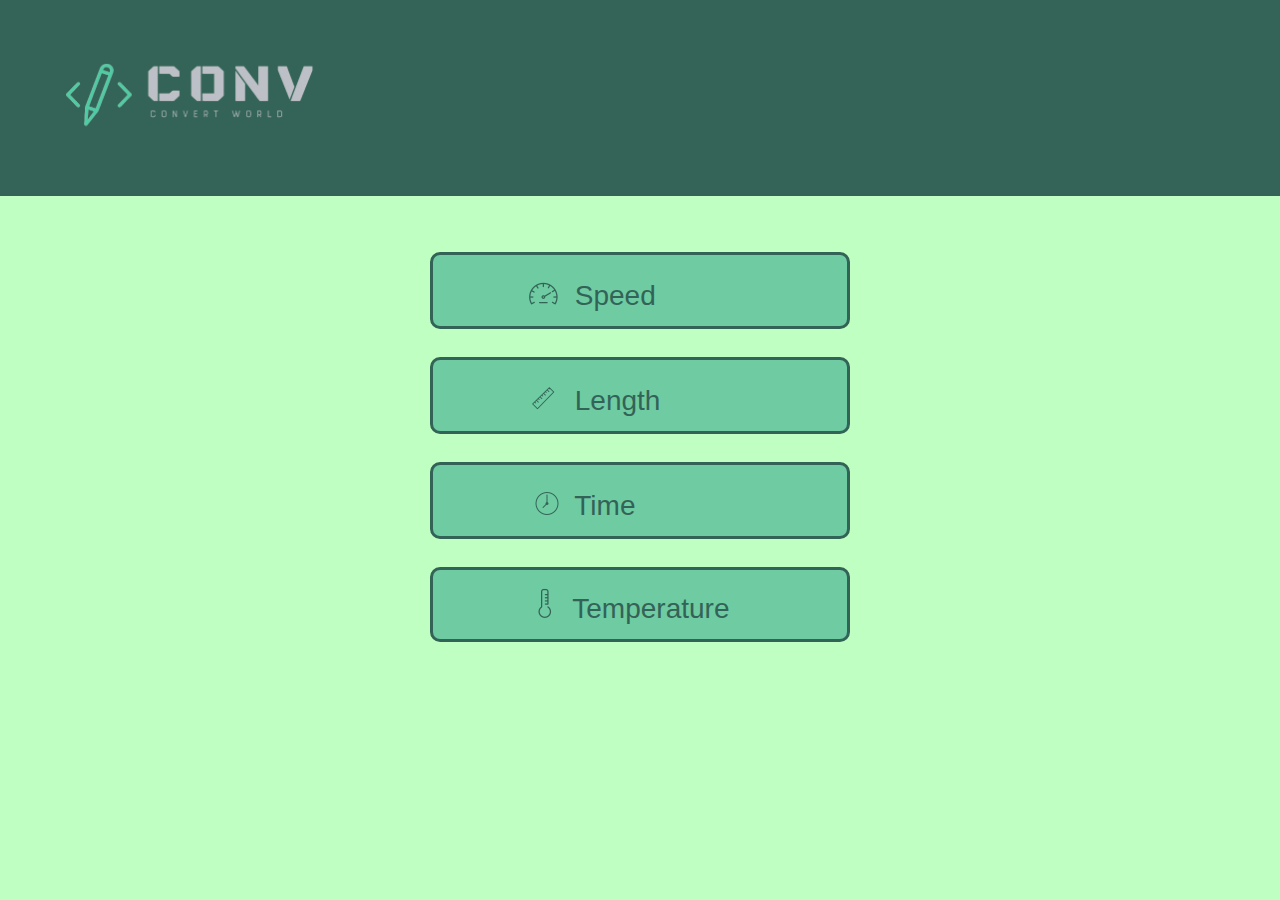
<file: index.HTML>
<!DOCTYPE html>
<html lang="en">
<head>
    <meta charset="UTF-8">
    <meta name="viewport" content="width=device-width, initial-scale=1.0">
    <title> CONV</title>
    <link rel="icon" type="image/png" href="icon-removebg-preview.png">
    <link rel="stylesheet" href="CONV.CSS">
    
</head>
<body>
    <nav id="nav">
        <img src="Screenshot_2024-02-10_164558-removebg-preview.png" height="70" width="260">
    </nav>
    <main>
        <a href="speed.html">
        <div id="speed"> 
            
            <img src="[data-uri]">
            Speed
        </div></a>
        <a href="length.html">
        <div id="length">
            <img src="[data-uri]">
            Length
        </div>
        </a>
        <a href="time.html">
        <div>
            <img src="[data-uri]">
            Time
        </div>
        </a>
        <a href="temp.html">
        <div id="temp">
            <img src="[data-uri]">
            Temperature
        </div>
        </a>
    </main>
    
</body>
</html>
</file>
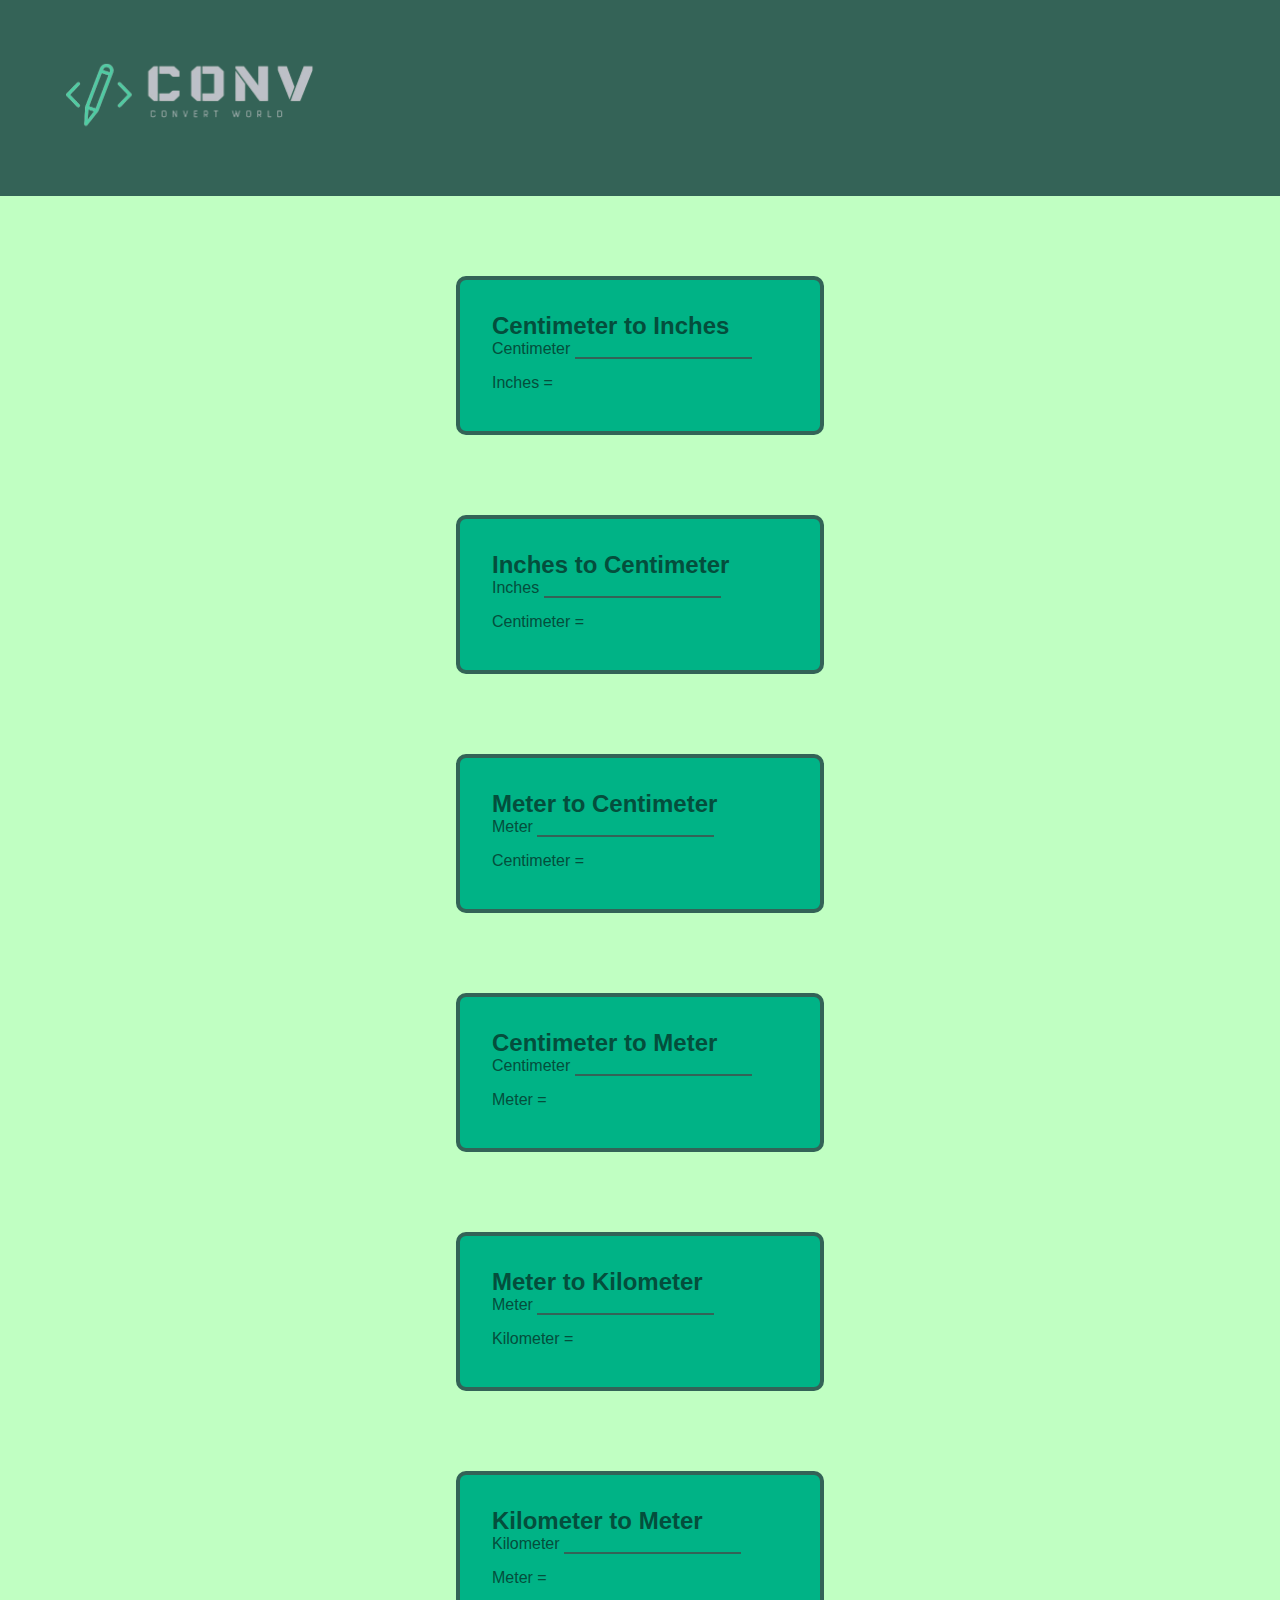
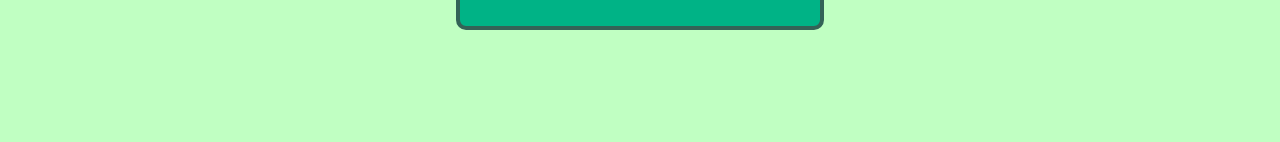
<file: length.html>
<!DOCTYPE html>
<html lang="en">
<head>
    <meta charset="UTF-8">
    <meta name="viewport" content="width=device-width, initial-scale=1.0">
    <title> CONV</title>
    <link rel="icon" type="image/png" href="icon-removebg-preview.png">
    <link rel="stylesheet" href="CONV.CSS">
</head>
<body>
    <nav id="nav">
        <a  href="CONV.HTML">
            <img src="Screenshot_2024-02-10_164558-removebg-preview.png" height="70" width="260">
        </a>
    </nav>
    <section>
    <div id="box">
        <h2>Centimeter to Inches</h2>
        <div>
            <span>Centimeter</span> 
            <input type="text" onkeyup="centitoinche(this.value)">
        </div>
        <div>
            <p class="result len1">Inches = </p>

        </div>
    </div>
    <div id="box">
        <h2>Inches to Centimeter</h2>
        <div>
            <span>Inches</span> 
            <input type="text" onkeyup="inchetocenti(this.value)">
        </div> 
        <div>
            <p class="result len2">Centimeter = </p>

        </div>
    </div>
    <div id="box">
        <h2>Meter to Centimeter</h2>
        <div>
            <span>Meter</span> 
            <input type="text" onkeyup="metertocenti(this.value)">
        </div> 
        <div>
            <p class="result len3">Centimeter = </p>
        </div>
    </div>
    <div id="box">
        <h2>Centimeter to Meter</h2>
        <div>
            <span>Centimeter</span> 
            <input type="text" onkeyup="centitometer(this.value)">
        </div> 
        <div>
            <p  class="result len4">Meter = </p>

        </div>
    </div>
    <div id="box">
        <h2>Meter to Kilometer</h2>
        <div>
            <span>Meter</span> 
            <input type="text" onkeyup="metertokilo(this.value)">
        </div> 
        <div>
            <p class="result len5" >Kilometer = </p>
        </div>
    </div>
    <div id="box" class="spec">
        <h2>Kilometer to Meter</h2>
        <div>
            <span>Kilometer</span> 
            <input type="text" onkeyup="kilotometer(this.value)">
        </div> 
        <div>
            <p class="result len6">Meter = </p>

        </div>
    </div>
    </section>
    <script src="CONV.JS"></script>
</body>
</html>
</file>
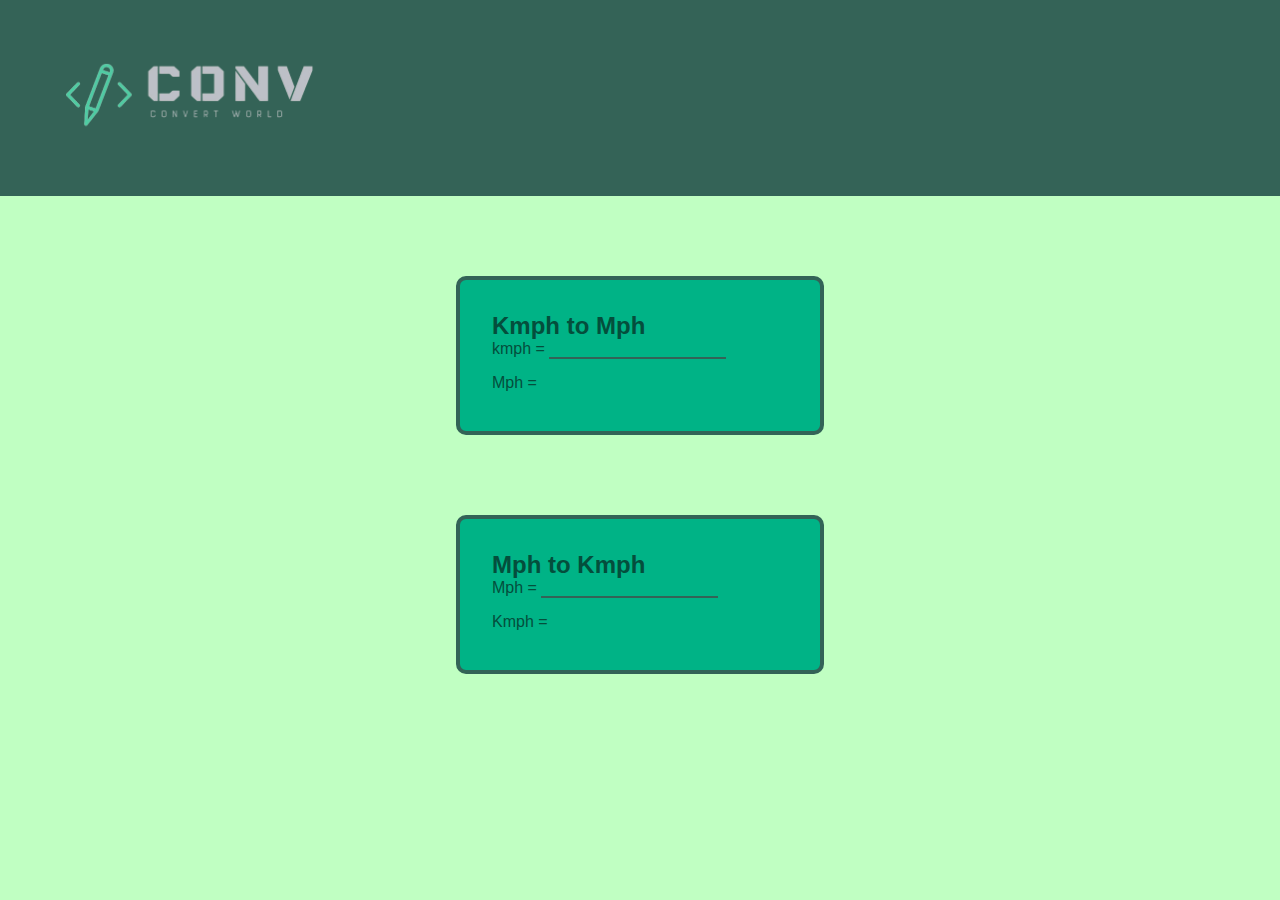
<file: speed.html>
<!DOCTYPE html>
<html lang="en">
<head>
    <meta charset="UTF-8">
    <meta name="viewport" content="width=device-width, initial-scale=1.0">
    <title> CONV</title>
    <link rel="icon" type="image/png" href="icon-removebg-preview.png">
    <link rel="stylesheet" href="CONV.CSS">
    
</head>
<body>
    <nav id="nav">
        <a href="CONV.HTML">
            <img src="Screenshot_2024-02-10_164558-removebg-preview.png" height="70" width="260">
        </a>
    </nav>
    <section> 
        <div id="box" class="k-to-m">
            <h2>Kmph to Mph</h2>
            <div>
                <span>kmph =</span> 
                <input type="number" class="kilo1" onkeyup="kmtomile(this.value)">
            </div>
            
            <div>
                <p class="result speed1">Mph = </p>
    
            </div>
        </div>
        <div id="box" class="m-to-k">
            <h2>Mph to Kmph</h2>
            <div>
                <span>Mph =</span> 
                <input type="number" class="mile2" onkeyup="miletokm(this.value)">
            </div>    
             
            <div>
                <p class="result speed2">Kmph = </p>
    
            </div>
        </div>
    </section>
    
</body>
<script src="CONV.JS"></script>
</html>
</file>
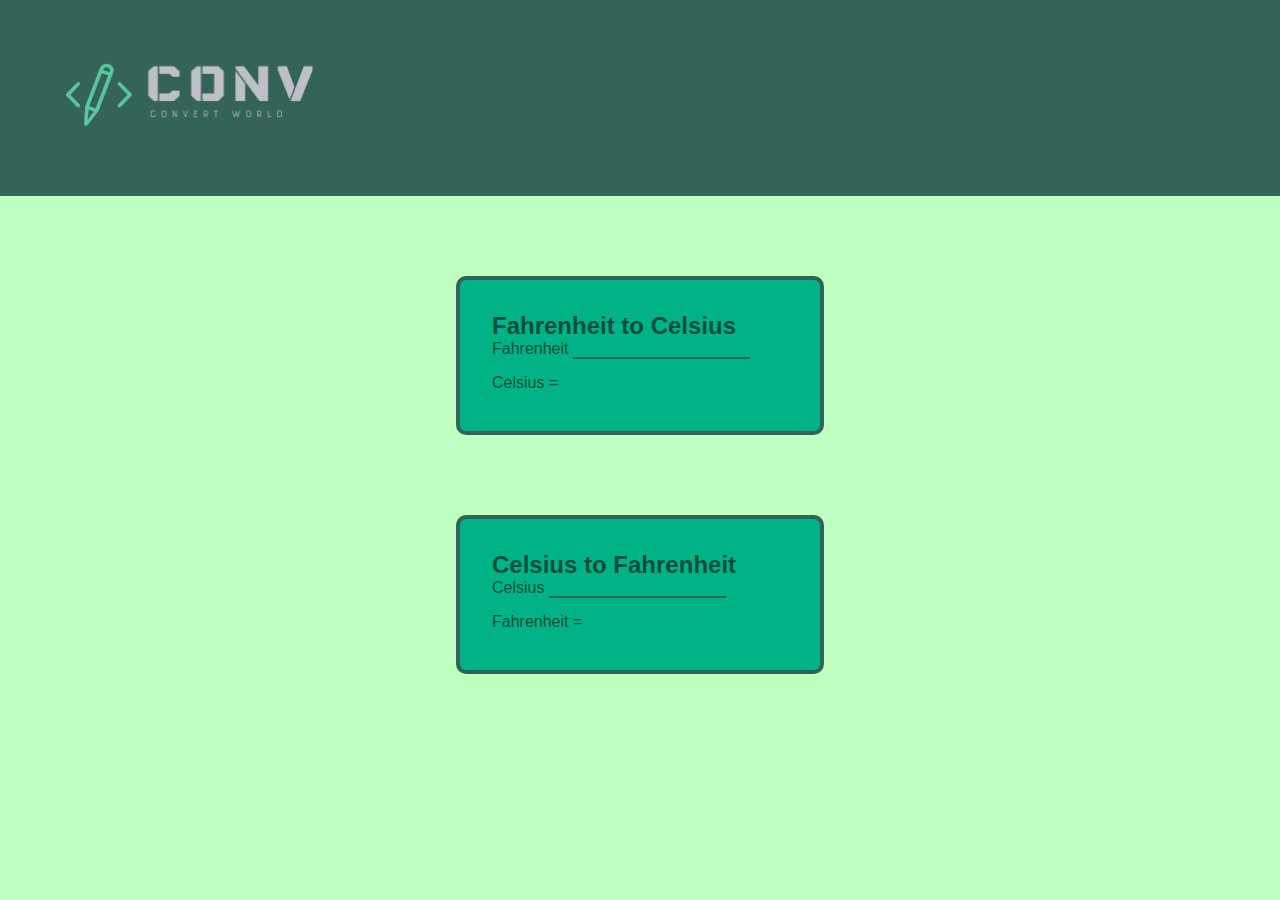
<file: temp.html>
<!DOCTYPE html>
<html lang="en">
<head>
    <meta charset="UTF-8">
    <meta name="viewport" content="width=device-width, initial-scale=1.0">
    <title> CONV</title>
    <link rel="icon" type="image/png" href="icon-removebg-preview.png">
    <link rel="stylesheet" href="CONV.CSS">
</head>
<body>
    <nav id="nav">
        <a href="CONV.HTML">
            <img src="Screenshot_2024-02-10_164558-removebg-preview.png" height="70" width="260">
        </a>
    </nav>        
    
    <section>
        <div id="box">
            <h2>Fahrenheit to Celsius</h2>
            <div>
                <span>Fahrenheit</span> 
                <input type="text" onkeyup="fhtocel(this.value)">
            </div> 
            <div>
                <p class="result temp1">Celsius = </p>
    
            </div>
        </div>
        <div id="box">
            <h2>Celsius to Fahrenheit</h2>
            <div>
                <span>Celsius</span> 
                <input type="text" onkeyup="celtofh(this.value)">
            </div> 
            <div>
                <p class="result temp2">Fahrenheit = </p>
    
            </div>
        </div>
    </section>
    <script src="CONV.JS"></script>
</body>
</html>
</file>
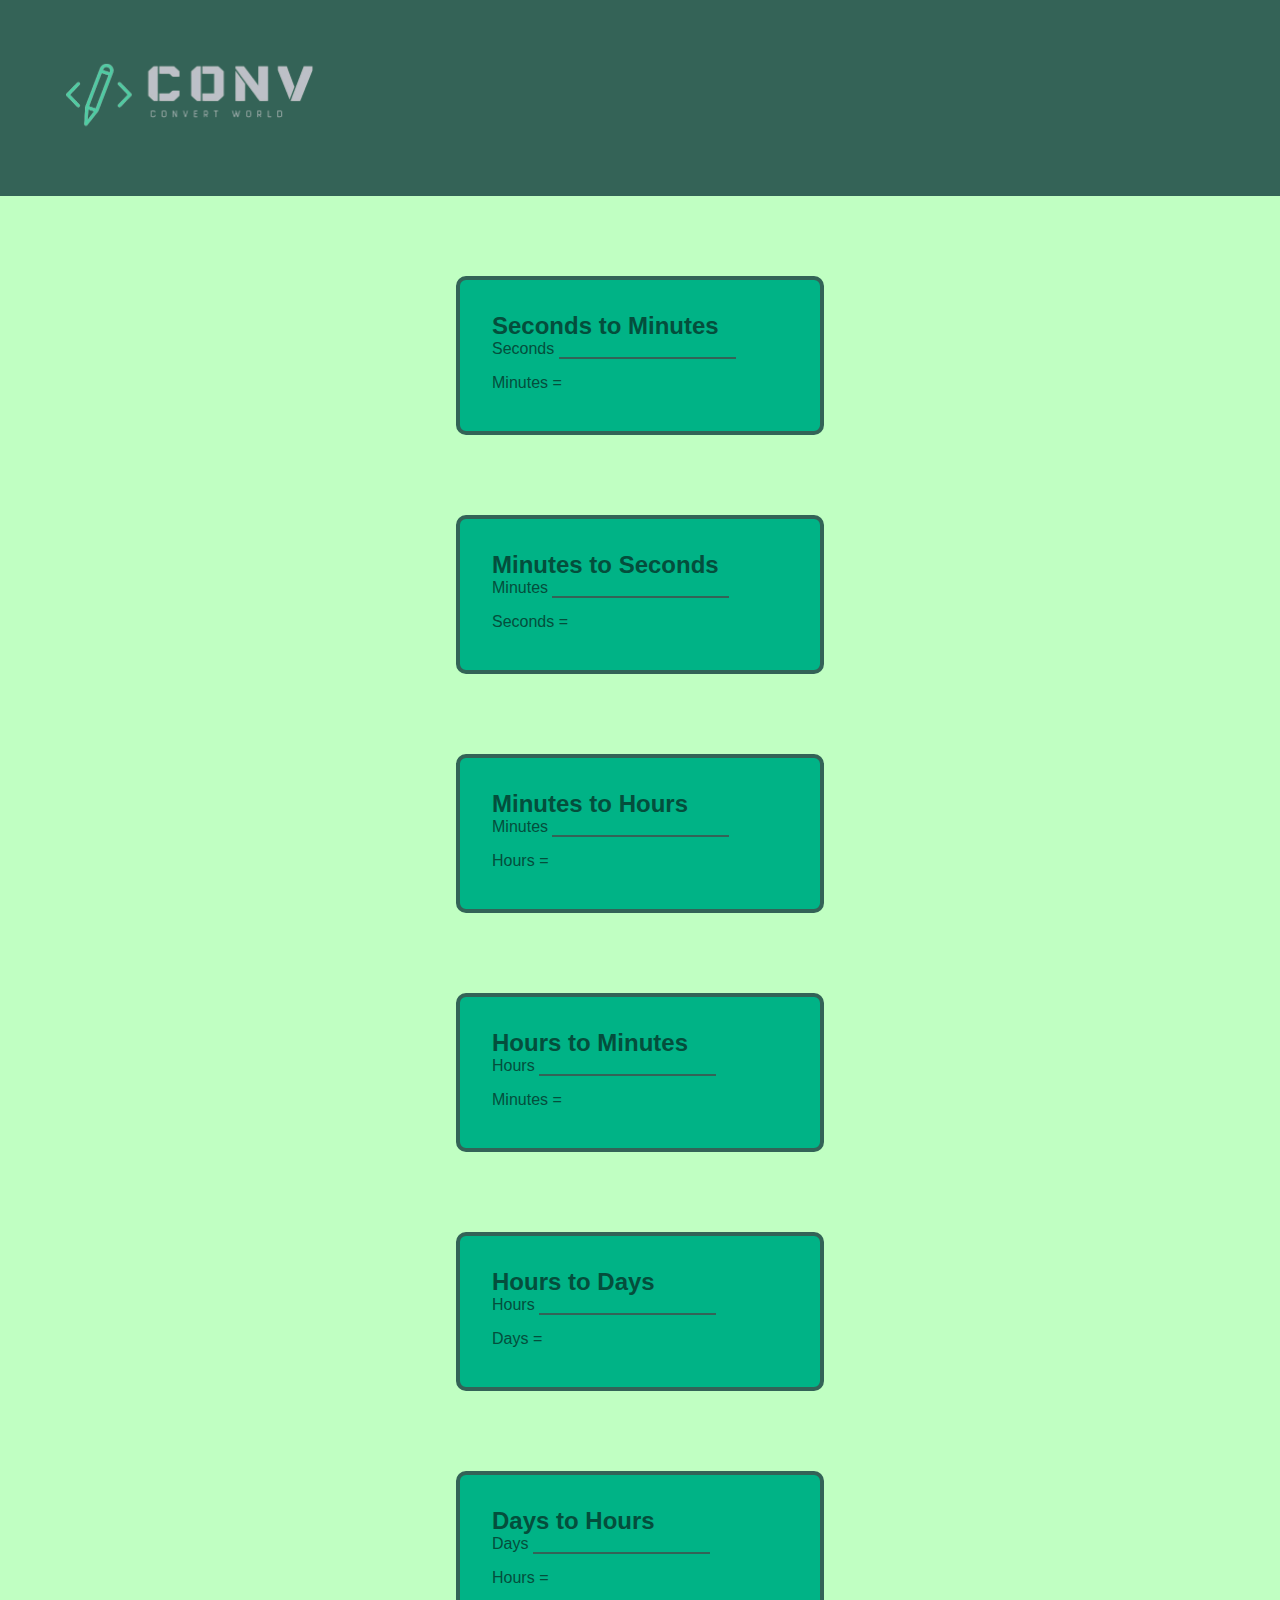
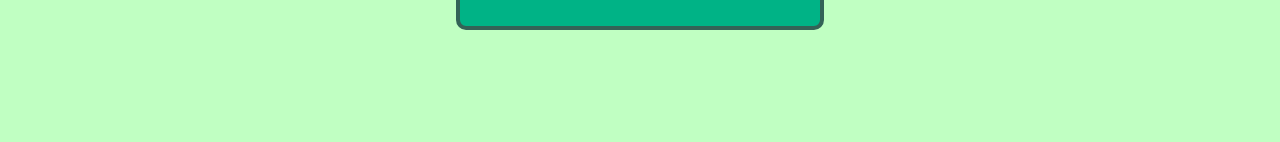
<file: time.html>
<!DOCTYPE html>
<html lang="en">
<head>
    <meta charset="UTF-8">
    <meta name="viewport" content="width=device-width, initial-scale=1.0">
    <title> CONV</title>
    <link rel="icon" type="image/png" href="icon-removebg-preview.png">
    <link rel="stylesheet" href="CONV.CSS">
</head>
<body>
    <nav id="nav">
        <a href="CONV.HTML">
            <img src="Screenshot_2024-02-10_164558-removebg-preview.png" height="70" width="260">
        </a>
    </nav>

    <section>
        <div id="box">
            <h2>Seconds to Minutes</h2>
            <div>
                <span>Seconds</span> 
                <input type="text" onkeyup="sectomin(this.value)">
            </div> 
            <div>
                <p class="result time1">Minutes = </p>
    
            </div>
        </div>
        <div id="box">
            <h2>Minutes to Seconds</h2>
            <div>
                <span>Minutes</span> 
                <input type="text" onkeyup="mintosec(this.value)">
            </div> 
            <div>
                <p class="result time2">Seconds = </p>
    
            </div>
        </div>
        <div id="box">
            <h2>Minutes to Hours</h2>
            <div>
                <span>Minutes</span> 
                <input type="text" onkeyup="mintohours(this.value)">
            </div> 
            <div>
                <p class="result time3">Hours = </p>
    
            </div>
        </div>
        <div id="box">
            <h2>Hours to Minutes</h2>
            <div>
                <span>Hours</span> 
                <input type="text" onkeyup="hourtomin(this.value)">
            </div> 
            <div>
                <p class="result time4">Minutes = </p>
    
            </div>
        </div>
        <div id="box">
            <h2>Hours to Days</h2>
            <div>
                <span>Hours</span> 
                <input type="text" onkeyup="hourstodays(this.value)">
            </div>
            <div>
                <p class="result time5">Days = </p>
            </div>
        </div>
        <div id="box" class="spec">
            <h2>Days to Hours</h2>
            <div>
                <span>Days</span> 
                <input type="text" onkeyup="daystohours(this.value)">
            </div> 
            <div>
                <p class="result time6">Hours = </p>
    
            </div>
        </div>
    </section>
    <script src="CONV.JS"></script>
</body>
</html>
</file>
<file: CONV.CSS>
*{
    padding: 0%;
    margin: 0%;
    box-sizing: border-box;
    scroll-behavior: smooth;
}

/* conv.html stylecode */

nav{
    
    background: #346357; 
    padding: 3.8em;
    
}

body{
    background: #c0ffc2;
}

main{
    margin: 2em 0 0 0;
    font-size: 28px;
    text-decoration: none;
    display: flex;
    flex-direction: column;
    align-items: center;
    
}
main div{
    border:#336357 solid 3.5px;
    width: 15em;
    border-radius: 10px;
    margin-bottom: 1em;
    background-color: rgb(111, 203, 162);
    padding: 0 0 .5em 3em;
}

main a{
    text-decoration: none;
    color: #336357;
    font-weight: 500;
    font-family: 'Segoe UI', Tahoma, Geneva, Verdana, sans-serif;
    
}

main a :hover{
    background-color:#00b386;
}

/*speed*/


#box{
    background-color:#00b386;
    border: #336357 solid 4px;
    border-radius: 10px;
    width: 23em;
    padding: 2em;
    font-family: 'Segoe UI', Tahoma, Geneva, Verdana, sans-serif;
    color: #044e3c;
    margin-top: 5em;
    cursor: pointer;
}

#box input{
    background-color: #00b386;
    border:none;
    border-bottom: 2px solid #346357;
    cursor: pointer;
    
    
}

input[type="number"]::-webkit-inner-spin-button,input[type="number"]::-webkit-outer-spin-button{
    -webkit-appearance: none;
}

input:hover{
    font-size: medium;
    font-weight: 500;
}

input:focus{
    outline: none;
    color:#044e3c ;
    font-family: 'Segoe UI', Tahoma, Geneva, Verdana, sans-serif;
    font-size: medium;
    font-weight: 500;
}
section{
    display: flex;
    flex-direction: column;
    align-items: center;
}

.result{
    padding: 15px 0 7px 0;
}

.spec{
    margin-bottom: 7em;
}
</file>
